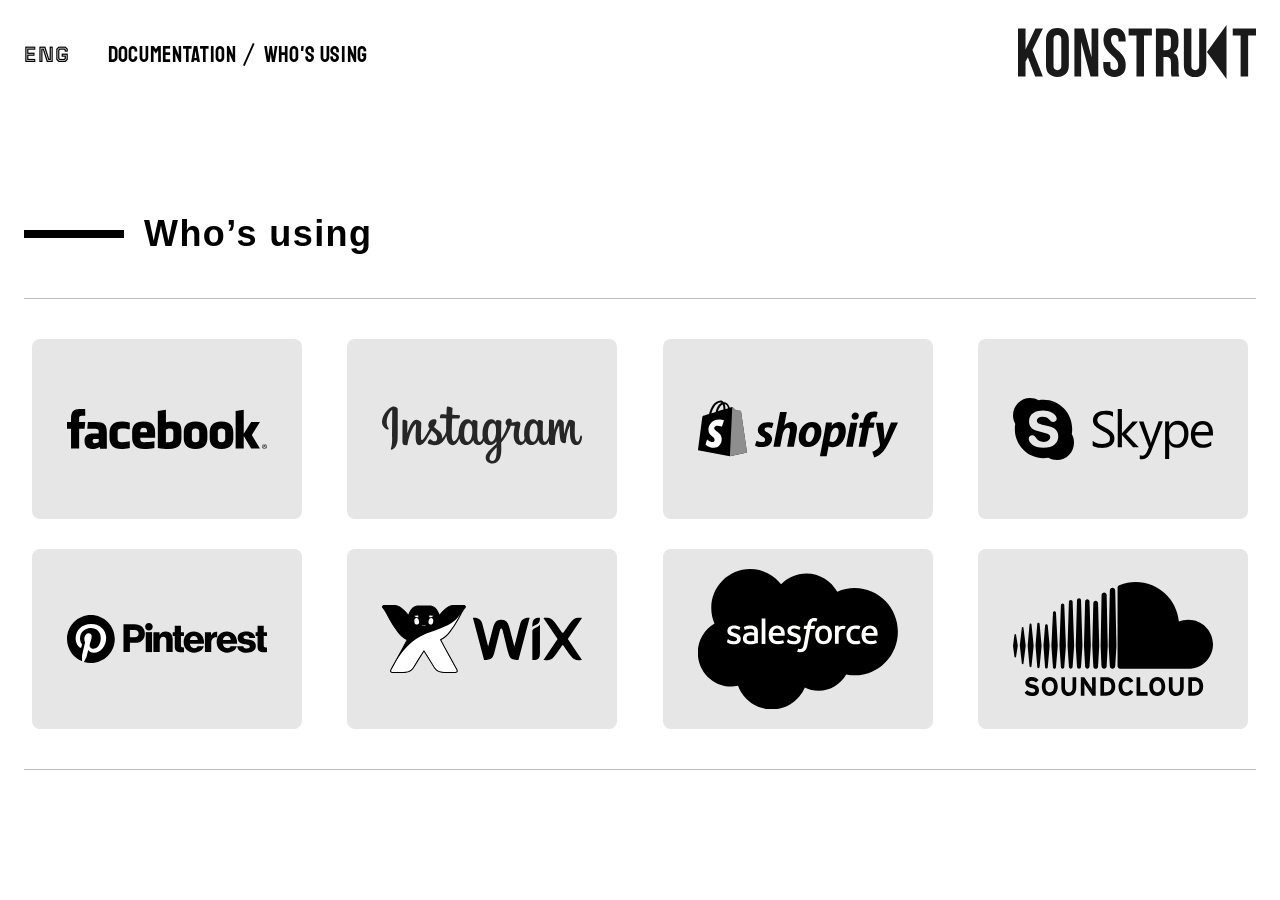
<file: clients.html>
<!DOCTYPE html>
<html lang="en">
  <head>
    <meta charset="UTF-8" />
    <meta
      name="viewport"
      content="width=device-width, initial-scale=1.0"
    />
    <title>konstrukt</title>
    <link
      rel="preconnect"
      href="https://fonts.googleapis.com"
    />
    <link
      rel="preconnect"
      href="https://fonts.gstatic.com"
      crossorigin
    />
    <link
      href="https://fonts.googleapis.com/css2?family=Farro:wght@300;400;500;700&family=Francois+One&family=PT+Sans:ital,wght@0,400;0,700;1,400;1,700&family=Staatliches&family=Tourney:ital,wght@0,100..900;1,100..900&display=swap"
      rel="stylesheet"
    />
    <link
      rel="stylesheet"
      href="./styles/index.css"
    />
  </head>
  <body class="page-clients">
    <header class="site-header">
      <div class="container">
        <nav
          class="site-nav"
          aria-label="main navigation"
        >
          <div class="site-nav__wrapper">
            <button
              type="button"
              aria-label="Switch language to English"
              class="lang-switcher"
            >
              eng
            </button>
            <ul class="site-nav__list">
              <li class="site-nav__item">
                <a
                  href="index.html"
                  aria-current="page"
                  class="site-nav__link"
                >documentation</a><span> / </span>
              </li>
              <li class="site-nav__item"><a
                  href="."
                  class="site-nav__link"
                >who's using</a></li>
            </ul>
          </div>

          <a
            href="."
            class="site-logo"
          ><img
              src="./assets/icons/logo.svg"
              onerror="this.onerror=null; this.src='https://placehold.co/238x54?text=Konstrukt'"
              alt="konstruct - logo of company"
            /></a>
        </nav>
      </div>
    </header>
    <main
      id="main-clients"
      class="container clients-wrapper"
    >
      <div class="clients-heading">
        <img
          src="./assets/icons/divider.svg"
          onerror="this.onerror=null; this.src='https://placehold.co/100x8?text=--'"
          alt=""
          aria-hidden="true"
          width="100"
          height="8"
        />
        <h1 class="client-title clients-title">Who’s using</h1>
      </div>
      <section class="clients-section">
        <ul class="clients-section__list">
          <!-- Client Card Items -->
          <li class="clients-section__item flip-item">
            <img
              src="./assets/icons/f-light.svg"
              onerror="this.onerror=null; this.src='https://placehold.co/100x100?text=Light'"
              alt="Facebook logo light"
              class="flip-item__side flip-item__front"
            />
            <img
              src="./assets/icons/facebook.svg"
              onerror="this.onerror=null; this.src='https://placehold.co/100x100?text=Brand'"
              alt="Facebook logo"
              class="flip-item__side flip-item__back"
            />
          </li>
          <li class="clients-section__item flip-item">
            <img
              src="./assets/icons/instagram-light.svg"
              onerror="this.onerror=null; this.src='https://placehold.co/100x100?text=Light'"
              alt="Instagram logo light"
              class="flip-item__side flip-item__front"
            />
            <img
              src="./assets/icons/instagram.svg"
              onerror="this.onerror=null; this.src='https://placehold.co/100x100?text=Brand'"
              alt="Instagram logo"
              class="flip-item__side flip-item__back"
            />
          </li>
          <li class="clients-section__item flip-item">
            <img
              src="./assets/icons/shopify-light.svg"
              onerror="this.onerror=null; this.src='https://placehold.co/100x100?text=Light'"
              alt="Shopify logo light"
              class="flip-item__side flip-item__front"
            />
            <img
              src="./assets/icons/shopify.svg"
              onerror="this.onerror=null; this.src='https://placehold.co/100x100?text=Brand'"
              alt="Shopify logo"
              class="flip-item__side flip-item__back"
            />
          </li>
          <li class="clients-section__item flip-item">
            <img
              src="./assets/icons/skype-light.svg"
              onerror="this.onerror=null; this.src='https://placehold.co/100x100?text=Light'"
              alt="Skype logo light"
              class="flip-item__side flip-item__front"
            />
            <img
              src="./assets/icons/skype.svg"
              onerror="this.onerror=null; this.src='https://placehold.co/100x100?text=Brand'"
              alt="Skype logo"
              class="flip-item__side flip-item__back"
            />
          </li>
          <li class="clients-section__item flip-item">
            <img
              src="./assets/icons/pinterest-light.svg"
              onerror="this.onerror=null; this.src='https://placehold.co/100x100?text=Light'"
              alt="Pinterest logo light"
              class="flip-item__side flip-item__front"
            />
            <img
              src="./assets/icons/pinterest.svg"
              onerror="this.onerror=null; this.src='https://placehold.co/100x100?text=Brand'"
              alt="Pinterest logo"
              class="flip-item__side flip-item__back"
            />
          </li>
          <li class="clients-section__item flip-item">
            <img
              src="./assets/icons/wix-light.svg"
              onerror="this.onerror=null; this.src='https://placehold.co/100x100?text=Light'"
              alt="Wix logo light"
              class="flip-item__side flip-item__front"
            />
            <img
              src="./assets/icons/wix.svg"
              onerror="this.onerror=null; this.src='https://placehold.co/100x100?text=Brand'"
              alt="Wix logo"
              class="flip-item__side flip-item__back"
            />
          </li>
          <li class="clients-section__item flip-item">
            <img
              src="./assets/icons/saleforse-light.svg"
              onerror="this.onerror=null; this.src='https://placehold.co/100x100?text=Light'"
              alt="Salesforce logo light"
              class="flip-item__side flip-item__front"
            />
            <img
              src="./assets/icons/saleforse.svg"
              onerror="this.onerror=null; this.src='https://placehold.co/100x100?text=Brand'"
              alt="Salesforce logo"
              class="flip-item__side flip-item__back"
            />
          </li>
          <li class="clients-section__item flip-item">
            <img
              src="./assets/icons/soundcloud-light.svg"
              onerror="this.onerror=null; this.src='https://placehold.co/100x100?text=Light'"
              alt="SoundCloud logo light"
              class="flip-item__side flip-item__front"
            />
            <img
              src="./assets/icons/soundcloud.svg"
              onerror="this.onerror=null; this.src='https://placehold.co/100x100?text=Brand'"
              alt="SoundCloud logo"
              class="flip-item__side flip-item__back"
            />
          </li>
        </ul>
      </section>
    </main>
  </body>
</html>
</file>
<file: styles/index.css>
:root {
  --logo-gray-bg: #e6e6e6;
  --logo-black-bg: #1a1a1a;
  --light-color: #ffffff;
  --dark-color: #000000;

  --font-base: 'PT Sans', sans-serif;
  --font-heading: 'Francois One', sans-serif;
  --font-chapter: 'Farro', sans-serif;
  --font-ui: 'Staatliches', sans-serif;
  --font-switch: 'Tourney', sans-serif;
  --font-display: 'Roboto', sans-serif;

  --container-max-width: 1440px;
  --container-content-max-width: 785px;
  /* Using clamp for a fluid sidebar width */
  --container-aside-max-width: clamp(240px, 25cqi, 385px);

  /* Fluid header and offset using clamp */
  --header-height: clamp(4rem, 8vw, 5rem);
  --sidebar-offset: clamp(30px, 5vw, 70px);
}

:where(*, *::before, *::after) {
  box-sizing: border-box;
  margin-block: 0;
  margin-inline: 0;
  padding-block: 0;
  padding-inline: 0;
}

:where(ul) {
  list-style: none;
}

:where(img) {
  display: block;
  max-inline-size: 100%;
}

:where(button) {
  border: none;
  background: none;
  cursor: pointer;
  inline-size: max-content;
}

.sr-only {
  position: absolute;
  inline-size: 1px;
  block-size: 1px;
  padding-block: 0;
  padding-inline: 0;
  margin-block: -1px;
  margin-inline: -1px;
  overflow: hidden;
  clip-path: inset(50%);
  white-space: nowrap;
  border: 0;
}

:link,
:visited {
  color: inherit;
}

html {
  scroll-behavior: smooth;
}

body {
  position: relative;
  padding-block: 12px;
  padding-inline: clamp(12px, 3vw, 24px); 
  font-family: var(--font-base);
  font-weight: 400;
  font-size: clamp(1rem, 1.5vw + 0.5rem, 1.75rem); /* ~16px to 28px */
  line-height: 1.7;
  color: #000;
  background-color: var(--light-color);
}

body.page-docs::before {
  content: '';
  position: fixed;
  inset-block-start: calc(var(--header-height) + var(--sidebar-offset));
  inset-inline-end: 0;
  inline-size: clamp(200px, 40vw, 760px);
  aspect-ratio: 1;
  background: url('./assets/icons/bg-picture.svg') right top / contain no-repeat;
  z-index: -1;
  pointer-events: none;
}

/* Base layout wrappers for Container Queries */
.container {
  inline-size: 100%;
  max-inline-size: var(--container-max-width);
  margin-block: 0;
  margin-inline: auto;
}

.docs-wrapper,
.clients-wrapper {
  /* Declaring elements as responsive containers */
  container-type: inline-size;
}

.docs-sidebar__link,
.docs-section__title,
.clients-title {
  font-family: var(--font-heading);
  font-weight: 400;
  font-size: clamp(1.5rem, 2.5vw + 0.5rem, 2.25rem); /* ~24px to 36px */
  line-height: 1.33;
  letter-spacing: 0.04em;
  text-transform: uppercase;
  text-decoration: none;
  color: var(--dark-color);
}

.clients-title {
  font-family: var(--font-display);
  font-weight: 600;
  text-transform: none;
}

.guide,
.underline-text {
  text-decoration: underline;
  text-decoration-skip-ink: none;
}

.mark-text {
  background-color: var(--logo-gray-bg);
}

.italic-text {
  font-family: inherit;
  font-style: italic;
}

.strong-concept {
  display: inline-block;
  position: relative;
  padding-inline-start: 1.5rem;
  font-weight: 700;
  font-size: clamp(1rem, 1.5vw + 0.5rem, 1.75rem);
  line-height: 1.71429;
  color: var(--dark-color);
}

.strong-concept::before {
  content: '+';
  position: absolute;
  inset-block: 0; 
  margin-block: auto;
  inset-inline-start: 0;
  block-size: fit-content;
  font-weight: 700;
}

/* ----- HEADER ----- */

.site-header {
  position: sticky;
  inset-block-start: 0;
  z-index: 1000;
  inline-size: 100%;
  display: flex;
  align-items: center;
  justify-content: center;
  background-color: var(--light-color);
}

.site-header .container {
  block-size: var(--header-height);
  display: flex;
  align-items: center;
}

.site-nav {
  inline-size: 100%;
  display: flex;
  align-items: center;
  justify-content: space-between;
  gap: clamp(20px, 4vw, 50px);
}

.site-nav__wrapper {
  display: flex;
  align-items: baseline;
  justify-content: center;
  gap: clamp(15px, 3vw, 50px);
}

.lang-switcher {
  font-family: var(--font-switch);
  font-weight: 600;
  font-size: clamp(1rem, 1vw + 0.8rem, 1.375rem);
  letter-spacing: 0.04em;
  text-transform: uppercase;
}

.site-nav__list {
  display: flex;
  align-items: center;
  gap: 10px;
  flex-wrap: wrap; 
}

.site-nav__link {
  font-family: var(--font-ui);
  font-weight: 400;
  font-size: clamp(1rem, 1.5vw + 0.5rem, 1.375rem); /* ~16px to 22px */
  letter-spacing: 0.03em;
  color: var(--dark-color);
  text-decoration: none;
}

.site-logo {
  inline-size: clamp(150px, 20vw, 238px);
  block-size: auto;
}

/* ----- MAIN CONTENT: DOCS ----- */

/* Default Mobile-First Grid */
.docs-layout {
  display: grid;
  grid-template-columns: 1fr;
  gap: clamp(20px, 4cqi, 30px);
  margin-block-start: calc(var(--header-height) + clamp(20px, 3vw, var(--sidebar-offset)));
}

/* Container Query applying sidebar ONLY when container has enough space */
@container (min-width: 768px) {
  .docs-layout {
    grid-template-columns: minmax(220px, var(--container-aside-max-width)) 1fr;
    justify-content: space-between;
  }
}

      .docs-sidebar {
        position: sticky;
        inset-block-start: calc(var(--header-height));
        block-size: max-content;
        padding-inline: 10px;
        padding-block: 10px;
        
        backdrop-filter: blur(.625rem);
        -webkit-backdrop-filter: blur(.625rem);
        background-color: rgba(255, 255, 255, 0.85);
        z-index: 10;
      }

      @container (min-width: 768px) {
        .docs-sidebar {
          inset-block-start: calc(var(--header-height) + var(--sidebar-offset));
          backdrop-filter: none;
          -webkit-backdrop-filter: none;
          background-color: transparent;
        }
      }

.docs-sidebar__list {
  display: flex;
  flex-direction: column;
  gap: clamp(30px, 5cqi, 70px);
}

.docs-sidebar__item {
  inline-size: 100%;
  border-block-end: 1px solid #bdbdbd;
  padding-block-end: 10px;
}

.docs-content {
  display: flex;
  flex-direction: column;
  gap: clamp(40px, 8cqi, 70px);
  padding-block: 0px clamp(40px, 10cqi, 90px);
}

.docs-section {
  display: flex;
  flex-direction: column;
}

.docs-section img {
  margin-block-end: 20px;
}

.docs-section__title {
  margin-block-end: clamp(20px, 4cqi, 40px);
}

.docs-section__chapter {
  font-family: var(--font-chapter);
  font-weight: 300;
  font-size: clamp(1rem, 2cqi + 0.5rem, 1.875rem); /* ~16px to 30px */
  letter-spacing: 0.04em;
  color: var(--dark-color);
  margin-inline-start: 10px;
  text-transform: none;
}

.docs-section p:not(:first-of-type) {
  margin-block-start: clamp(20px, 4cqi, 40px);
}

/* ----- MAIN CONTENT: CLIENTS ----- */

.clients-heading {
  display: flex;
  align-items: center;
  gap: clamp(10px, 2vw, 20px);
  inline-size: max-content;
  margin-block-end: clamp(20px, 4vw, 40px);
  margin-block-start: calc(var(--header-height) + clamp(20px, 3vw, var(--sidebar-offset)));
}

.clients-section {
  display: flex;
  flex-direction: column;
  gap: 30px;
  border-block: 1px solid #bfbfbf; /* Logical border block */
  padding-block: clamp(20px, 4cqi, 40px);
}

/* Container Queries for responsive client grid */
.clients-section__list {
  display: grid;
  grid-template-columns: 1fr; /* Mobile fallback */
  grid-template-rows: auto;
  gap: clamp(15px, 3cqi, 30px);
  inline-size: 100%;
}

@container (min-width: 480px) {
  .clients-section__list {
    grid-template-columns: repeat(2, 1fr);
  }
}

@container (min-width: 800px) {
  .clients-section__list {
    grid-template-columns: repeat(4, 1fr);
  }
}

.clients-section__item {
  position: relative;
  perspective: 3200px;
  transform-style: preserve-3d;

  inline-size: 100%;
  block-size: clamp(140px, 20cqi, 180px);
  border-radius: 8px;
  padding-block: clamp(30px, 5cqi, 50px);
  padding-inline: clamp(15px, 3cqi, 30px);
}

.flip-item__side {
  inline-size: 100%;
  block-size: 100%;
  position: absolute;
  inset: 0;

  backface-visibility: hidden;
  transition: transform 0.6s ease;
  object-fit: contain;
}

.flip-item__front {
  transform: rotateX(0deg);
}

.flip-item__back {
  transform: rotateX(-180deg);
}

.clients-section__item:hover .flip-item__front {
  transform: rotateX(180deg);
}

.clients-section__item:hover .flip-item__back {
  transform: rotateX(0deg);
}
</file>
